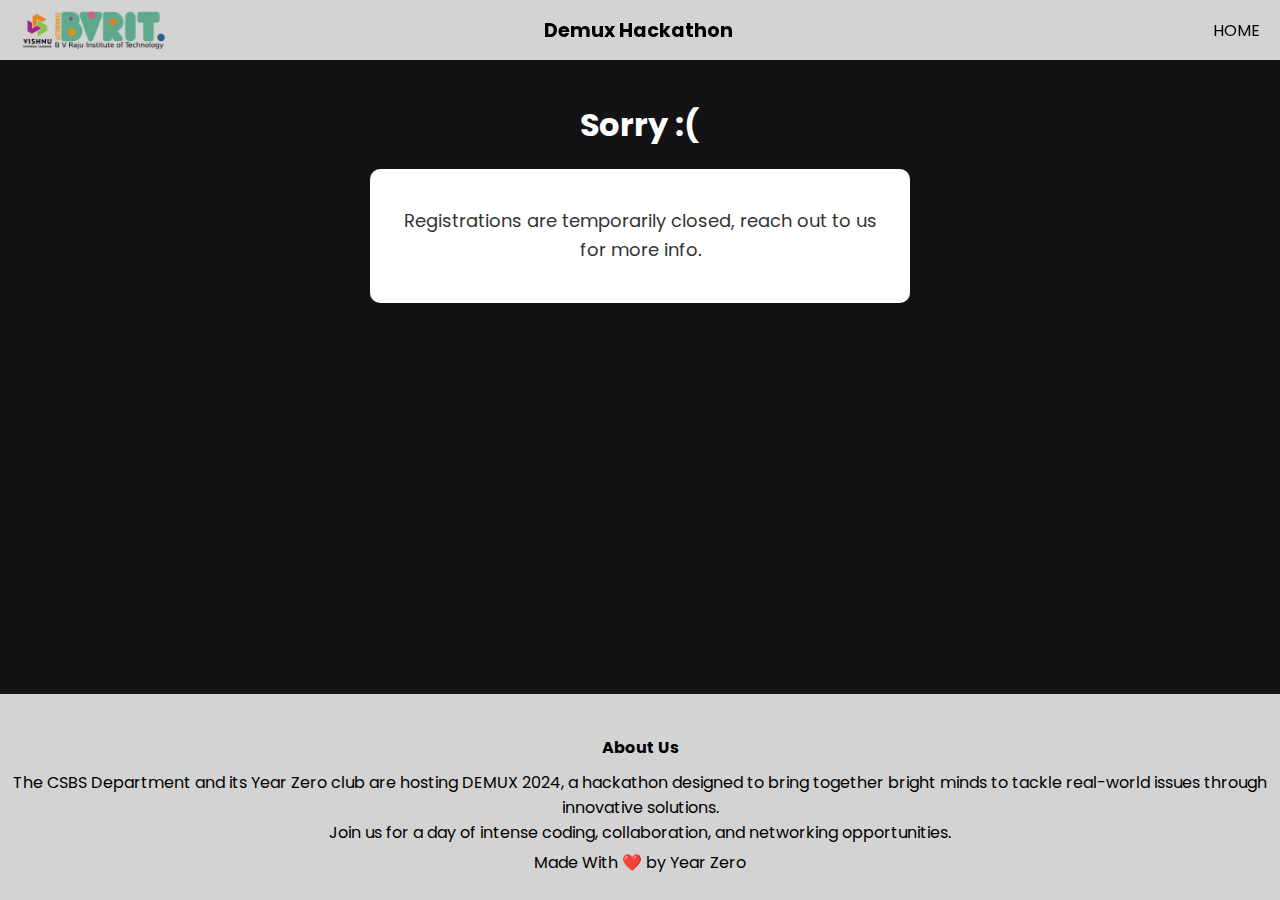
<file: index.html>
<!DOCTYPE html>
<html lang="en">
<head>
    <meta charset="UTF-8">
    <link href='https://fonts.googleapis.com/css?family=Poppins' rel='stylesheet'>
    <link rel="icon" type="image/x-icon" href="favicon.ico">
    <meta name="viewport" content="width=device-width, initial-scale=1.0">
    <title>Team Registration Form</title>
    <style>
        body {
            font-family: 'Poppins', sans-serif;
            background: #131316;
            display: flex;
            flex-direction: column;
            min-height: 100vh;
            margin: 0;
            padding-top: 80px;
            box-sizing: border-box;
        }
        h1 {
            text-align: center;
            color: #fff;
            margin-bottom: 20px;
        }
        .form-container {
            background-color: #fff;
            padding: 20px;
            border-radius: 10px;
            box-shadow: 0 4px 8px rgba(0, 0, 0, 0.1);
            width: 100%;
            max-width: 300px;
            max-height: 80vh;
            overflow-y: auto;
        }
        form {
            width: 100%;
            max-width: 300px;
        }
        label {
            display: block;
            margin: 10px 0 5px;
            color: #bebebe;
            padding-left: 5px;
        }
        input[type="text"], 
        input[type="number"], 
        input[type="email"], 
        input[type="tel"], 
        select {
            width: 100%;
            padding: 10px;
            margin: 5px 0 10px;
            border: 2px solid #fff;
            border-radius: 15px;
            box-sizing: border-box;
            max-width: 100%;
            background-color: black;
            color: #fff;
        }
        input[type="submit"], .next-button, .prev-button {
            width: 48%;
            padding: 10px;
            background-color: #ef5350;
            color: #fff;
            border: none;
            border-radius: 5px;
            cursor: pointer;
            margin: 5px 1%;
        }
        input[type="submit"]:hover, .next-button:hover, .prev-button:hover {
            background-color: #e53935;
        }
        input:focus, select:focus {
            outline: none;
            border-color: #ef5350;
            box-shadow: 0 0 5px rgba(239, 83, 80, 0.5);
        }
        .member-section {
            border-top: 1px solid #ddd;
            margin-top: 20px;
            padding-top: 20px;
        }
        .slide h3 {
            margin: 0 0 10px;
            margin-top: 30px;
            color: #bdbdbd;
            text-align: center;
        }
        .slide-container {
            width: 100%;
        }
        .slide-wrapper {
            width: 100%;
        }
        .slide {
            width: 100%;
        }
        .buttons-container {
            display: flex;
            justify-content: space-between;
        }
        .hidden {
            display: none;
        }
        #teamImage {
            text-align: center;
            margin-bottom: 20px;
        }
        #teamImage img {
            border-radius: 10px;
            box-shadow: 0 4px 8px rgba(0, 0, 0, 0.1);
            max-width: 80%;
            height: auto;
        }
        #teamImage p a {
            color: #fff;
            text-decoration: underline;
        }
        #teamImage p {
            color: #fff;
        }

        nav {
            background-color: #D3D3D3;
            width: 100%;
            padding: 10px 20px;
            display: flex;
            align-items: center;
            justify-content: space-between;
            position: fixed;
            top: 0;
            left: 0;
            z-index: 1000;
            box-shadow: 0 2px 5px rgba(0,0,0,0.1);
            box-sizing: border-box;
        }
        nav img {
            height: 40px;
        }
        nav h2 {
            font-size: 1.2rem;
            margin: 0;
        }
        nav p {
            margin: 0;
        }
        .main-content {
            display: flex;
            flex-direction: column;
            align-items: center;
            width: 100%;
            padding: 0 20px;
            box-sizing: border-box;
            padding-bottom: 25px;
        }
        a {
            color: #000;
            text-decoration: none;
        }
        nav a {
            width: 150px;
            text-align: right;
        }
        .footer {
            width: 100%;
            text-align: center;
            background-color: #D3D3D3;
        }
        @media (max-width: 600px) {
            nav {
                flex-direction: column;
                padding: 10px;
            }
            nav img {
                height: 30px;
                margin-bottom: 5px;
            }
            body {
                padding-top: 100px;
            }
            nav a {
                text-align: center;
            }
        }
    </style>
</head>
<body>
<!--     <nav>
        <img src="bvrit_logo_b.png" alt="Logo">
        <h2>Demux Hackathon</h2>
        <a href="https://www.bvrit.ac.in/demux">HOME</a>
    </nav>
    <div class="main-content">
        <h1>Team Registration</h1>
        <form id="sheetdb-form" action="https://sheetdb.io/api/v1/1t69fgaazijpg" method="POST">
            <label for="teamName">Team Name:</label>
            <input type="text" id="teamName" name="data[Team Name]" required>
            
            <label for="noOfMembers">No. of Members (max 4):</label>
            <input type="number" id="noOfMembers" name="data[No Of Members]" min="1" max="4" value="1" required>
            
            <div id="memberFields" class="slide-container">
                <div id="slideWrapper" class="slide-wrapper"></div>
            </div>

            

            <div id="commonFields" class="hidden">
                <label for="theme">Theme:</label>
                <select id="theme" name="data[Theme]" required>
                <option value="">Select a theme</option>
                <option value="Smart Health Revolution">Smart Health</option>
                <option value="Eco-Friendly Tech">Eco-Friendly Tech</option>
                <option value="AGRI TECH REVOLUTION">AgriTech</option>
                <option value="NEXTGEN ENERGY">NextGen Energy</option>
                <option value="SMART EDU SOLUTIONS">Smart EduTech</option>
                <option value="TECH-ENHANCED RETAIL">Tech-Enhanced Retail</option>
            </select>
                </select>

                <div id="teamImage" >
                    <p style="margin-bottom: 0;">Pay by scanning this QR or click <a href="upi://pay?pa=vahini.siruvoru-1@oksbi&pn=Vahini Siruvoru&am=1000.00&cu=INR&aid=uGICAgIC169X6ag">here</a></p>
                    <p style="color: #D3D3D3; margin-top: 0;">(link redirects to UPI apps)<br>If you face any issue, pay 1000 Rs. to 8978843768</p>
                    
                    <img src="QR_Kam.jpg" alt="Team Image">
                </div>
                
                <label for="transactionId">Transaction ID:</label>
                <input type="text" id="transactionId" name="data[Transaction ID]" required>
                
                <input type="submit" value="Submit">
            </div>
        </form>
    </div>

    <section class="footer">
        <h4>About Us</h4>
        <p>The CSBS Department and it's Year Zero club are hosting DEMUX 2024, a hackathon designed to bring together bright minds to tackle real-world issues through innovative solutions. <br>Join us for a day of intense coding, collaboration, and networking opportunities.</p>
        <div class="icons">
            <a href="https://www.instagram.com/year_zero.bvrit/"><i class="fa fa-instagram"></i></a>
            
        </div>
        <a href="#" class="footer-link"><p>Made With ❤️ by Year Zero</p></a>
    </section>
    <div id="overlay" style="display: none; position: fixed; top: 0; left: 0; width: 100%; height: 100%; background-color: rgba(128, 128, 128, 0.5); z-index: 999;"></div>
    <div id="popup" style=" display: none; position: fixed; top: 50%; left: 50%; transform: translate(-50%, -50%); background-color: rgba(255,255,255); color: black; padding: 20px 40px; border-radius: 5px; z-index: 1000;">Processing...</div> -->

    <script>
//     var form = document.getElementById('sheetdb-form');
//     var noOfMembersInput = document.getElementById('noOfMembers');
//     var slideWrapper = document.getElementById('slideWrapper');
//     var currentSlideIndex = 0;
//     var commonFields = document.getElementById('commonFields');

//     function validatePhoneNumber(phoneNumber) {
//         const phoneRegex = /^(?:(?:\+|0{0,2})91(\s*[-]\s*)?|[0]?)?[6789]\d{9}$/;
//         return phoneRegex.test(phoneNumber);
//     }

//     noOfMembersInput.addEventListener('input', function() {
//         if (this.value > 4) {
//             this.value = 4;
//         }
//         updateMemberFields();
//     });

//     function updateMemberFields() {
//         slideWrapper.innerHTML = '';
//         var numMembers = parseInt(noOfMembersInput.value) || 0;

//         i=1;
//         slideWrapper.innerHTML += `
//                 <div class="slide">
//                     <h3>Member ${i}</h3>
//                     <label for="member${i}Name">Name:</label>
//                     <input type="text" id="member${i}Name" name="data[Member ${i} Name]" required>
                    
//                     <label for="member${i}Email">Email:</label>
//                     <input type="email" id="member${i}Email" name="data[Member ${i} Email]" required>
                    
//                     <label for="member${i}Phone">Phone No:</label>
//                     <input type="tel" id="member${i}Phone" name="data[Member ${i} Phone No]" required>

//                     <label for="member${i}College">College:</label>
//                     <input type="text" id="member${i}College" name="data[Member ${i} College]" required>

//                     <label for="member${i}Year">Year of Study:</label>
//                     <input type="text" id="member${i}Year" name="data[Member ${i} Year]" required>
                    
//                     <div class="buttons-container">
//                         ${i > 1 ? '<button type="button" class="prev-button" onclick="prevSlide()">Previous</button>' : ''}
//                         ${i < numMembers ? '<button type="button" class="next-button" onclick="nextSlide()">Next</button>' : ''}
//                         ${i == numMembers ? '<button type="button" class="next-button" onclick="showCommonFields()">Next</button>' : ''}
//                     </div>
//                 </div>
//             `;

//         for (var i = 2; i <= numMembers; i++) {
//             slideWrapper.innerHTML += `
//                 <div class="slide">
//                     <h3>Member ${i}</h3>
//                     <label for="member${i}Name">Name:</label>
//                     <input type="text" id="member${i}Name" name="data[Member ${i} Name]" required>
                    
//                     <label for="member${i}Email">Email:</label>
//                     <input type="email" id="member${i}Email" name="data[Member ${i} Email]" required>
                    
//                     <label for="member${i}Phone">Phone No:</label>
//                     <input type="tel" id="member${i}Phone" name="data[Member ${i} Phone No]" required>
                    
//                     <div class="buttons-container">
//                         ${i > 1 ? '<button type="button" class="prev-button" onclick="prevSlide()">Previous</button>' : ''}
//                         ${i < numMembers ? '<button type="button" class="next-button" onclick="nextSlide()">Next</button>' : ''}
//                         ${i == numMembers ? '<button type="button" class="next-button" onclick="showCommonFields()">Next</button>' : ''}
//                     </div>
//                 </div>
//             `;
//         }

//         showCurrentSlide();
//     }

//     function showCurrentSlide() {
//         const slides = document.querySelectorAll('.slide');
//         slides.forEach((slide, index) => {
//             slide.style.display = index === currentSlideIndex ? 'block' : 'none';
//         });
//     }

//     function nextSlide() {
//         var inputs = document.querySelectorAll(`#slideWrapper .slide:nth-child(${currentSlideIndex + 1}) input`);
//         var allValid = true;

//         inputs.forEach(input => {
//             if (!input.value) {
//                 alert(`Please fill out the ${input.previousElementSibling.textContent} field.`);
//                 input.focus();
//                 allValid = false;
//                 return false;
//             }
//             if (input.type === 'tel' && !validatePhoneNumber(input.value)) {
//                 alert(`Please enter a valid phone number for ${input.previousElementSibling.textContent}`);
//                 input.focus();
//                 allValid = false;
//                 return false;
//             }
//         });

//         if (allValid) {
//             currentSlideIndex++;
//             showCurrentSlide();
//         }
//     }

//     function prevSlide() {
//         currentSlideIndex--;
//         showCurrentSlide();
//     }

//     function showCommonFields() {
//         var inputs = document.querySelectorAll(`#slideWrapper .slide:nth-child(${currentSlideIndex + 1}) input`);
//         var allValid = true;

//         inputs.forEach(input => {
//             if (input.type === 'tel' && !validatePhoneNumber(input.value)) {
//                 alert(`Please enter a valid phone number for ${input.previousElementSibling.textContent}`);
//                 input.focus();
//                 allValid = false;
//                 return false;
//             } else if (!input.value) {
//                 alert(`Please fill out the ${input.previousElementSibling.textContent} field.`);
//                 input.focus();
//                 allValid = false;
//                 return false;
//             }
//         });

//         if (allValid) {
//             document.getElementById('memberFields').style.display = 'none';
//             commonFields.classList.remove('hidden');
//         }
//     }

//     form.addEventListener("submit", function(e) {
//     e.preventDefault();
    
//     if (noOfMembersInput.value > 4) {
//         alert('The number of team members cannot exceed 4.');
//         return;
//     }

//     let allValid = true;
//     document.querySelectorAll('input[type="tel"]').forEach(input => {
//         if (!validatePhoneNumber(input.value)) {
//             allValid = false;
//             alert(`Please enter a valid phone number for ${input.previousElementSibling.textContent}`);
//             input.focus();
//             return false;
//         }
//     });

//     if (!allValid) return;

//     const popup = document.getElementById('popup');
//     popup.style.display = 'block';
//     popup.textContent = 'Processing...';
//     overlay.style.display = 'block';

//     fetch(form.action, {
//         method: "POST",
//         body: new FormData(document.getElementById("sheetdb-form")),
//     }).then(
//         response => response.json()
//     ).then((html) => {
//         popup.textContent = 'Submitted';

//         setTimeout(() => {
//             popup.style.display = 'none';
//             overlay.style.display = 'none';
//         }, 2000);
//         window.location = "https://random-goose.github.io/demux/success.html";

//     }).catch(error => {
//         popup.textContent = 'Error occurred';
//         setTimeout(() => {
//             popup.style.display = 'none';
//             overlay.style.display = 'none';
//         }, 2000);
//         console.error('Error:', error);
//     });
// });

//     updateMemberFields();
        window.location = "https://random-goose.github.io/demux/success.html";
        
    </script>
    
</body>
</html>
</file>
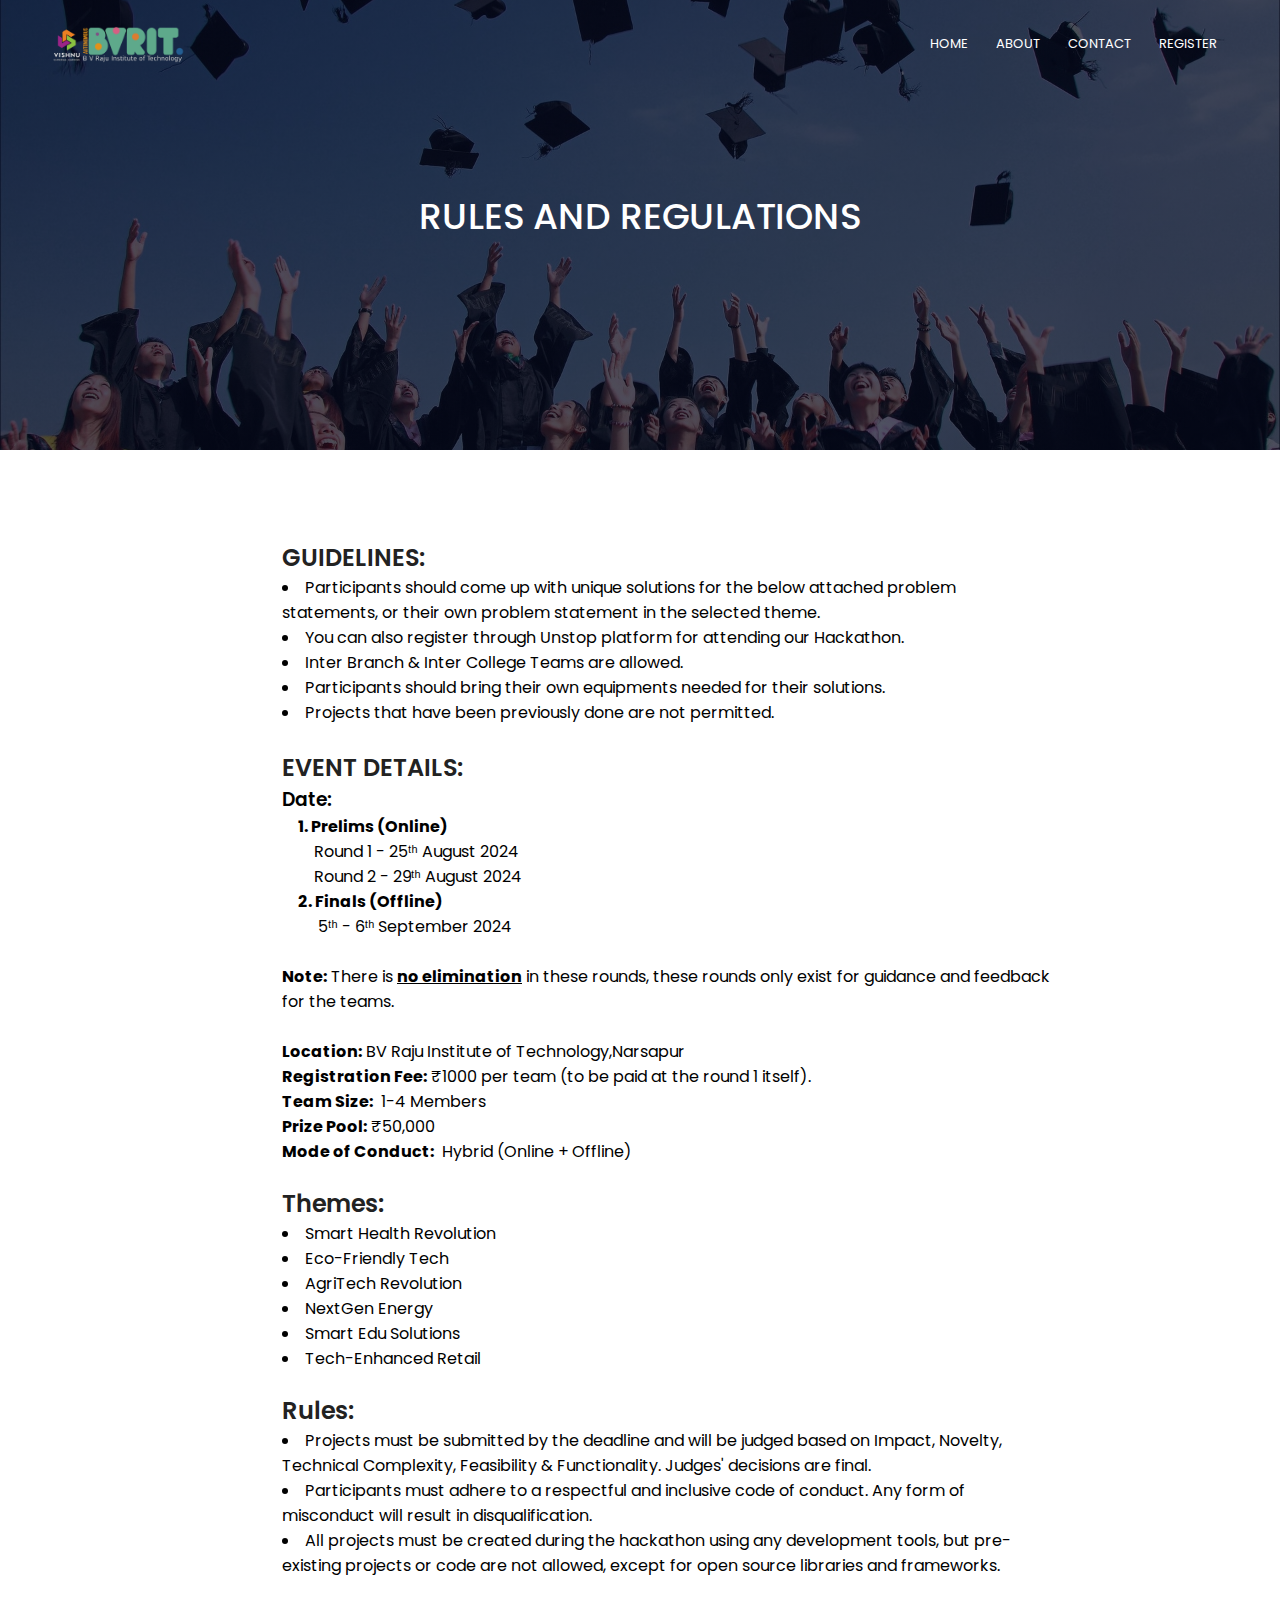
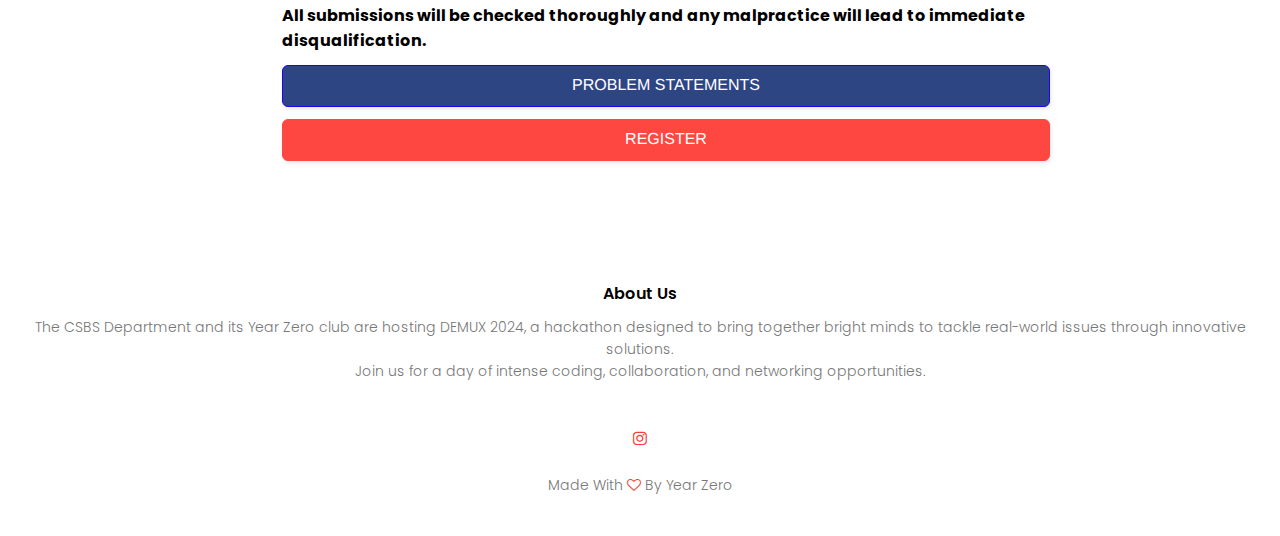
<file: blog.html>
<html>
<head>
<meta name="viewport" content="width=device-width, initial-scale=1.0">
<title>RULES AND REGULATION</title>
<link rel="stylesheet" href="style.css">
<link href="https://fonts.googleapis.com/css?family=Poppins:100,200,300,400,600,700&display=swap" rel="stylesheet">
<link rel="stylesheet" href="https://stackpath.bootstrapcdn.com/font-awesome/4.7.0/css/font-awesome.min.css"> 
</head>
<body>
    <section class="sub-header">
        <nav>
            <a href="index.html"><img src="bvrit_logo.png"></a>
            <div class="nav-links" id="navLinks">  
                <i class="fa fa-close" onclick="hideMenu()"></i>
                <ul>
                    <li><a href="index.html">HOME</a></li>
                    <li><a href="about.html">ABOUT</a></li>
                    <li><a href="contact.html">CONTACT</a></li>
                    <li><a href="blog.html">REGISTER</a></li>
                    
                </ul>
            </div>
            <i class="fa fa-bars" onclick="showMenu()"></i>
        </nav>
            <h1>RULES AND REGULATIONS</h1>
    </section>
    
    
    <section class="blog-content">
    <div class="row">
    <div class="blog-left">
        <h2 style="margin: 0;">GUIDELINES:</h2>
        <ul >
            <li>Participants should come up with unique solutions for the below attached problem statements, or their own problem statement in the selected theme.</li>
            <LI>You can also register through Unstop platform for attending our Hackathon.<BR></LI>
            <LI>Inter Branch & Inter College Teams are allowed.<br></LI>
            <LI>Participants should bring their own equipments needed for their solutions. <br></LI>
            <LI>Projects that have been previously done are not permitted.</P><br></LI>
    </ul>
    <H2 style="margin: 0;">EVENT DETAILS:<BR>
    </H2>
    <h3 style="text-align: left; margin: 0;">Date:</h3>
    <ul>
        <b>1. Prelims (Online)</b><BR>
        <ol>        Round 1 - 25ᵗʰ August 2024</ol>
        <ol>        Round 2 - 29ᵗʰ August 2024</ol>
    </ul>
    <ul>    <b>2. Finals (Offline) </b><BR>
                 5ᵗʰ - 6ᵗʰ September 2024</ul><BR>

        <strong> Note:</strong> There is <b><u>no elimination</u></b> in these rounds, these rounds only exist for guidance and feedback for the teams.<br> <br>
        <B>Location:</B> BV Raju Institute of Technology,Narsapur<BR>
        <B>Registration Fee:</B> ₹1000 per team (to be paid at the round 1 itself).<BR>
        <B>Team Size:</B>  1-4 Members<BR>
        <B>Prize Pool:</B> ₹50,000<BR>
        <B>Mode of Conduct:</B>  Hybrid (Online + Offline)<BR>
            <p><br></p>

       <H2 style="margin: 0;">Themes:</H2>   
       <UL>
       <li> Smart Health Revolution</li>
       <li>Eco-Friendly Tech</li>
       <li>AgriTech Revolution</li>
       <li>NextGen Energy</li>
       <li>Smart Edu Solutions</li>
       <li>Tech-Enhanced Retail</li>
       </UL>
       <p><br></p>
       <h2 style="margin: 0;">Rules:</h2>  
       <UL>      
       <p><LI>Projects must be submitted by the deadline and will be judged based on Impact,
        Novelty, Technical Complexity, Feasibility & Functionality. Judges'
        decisions are final.</LI>
        <LI>Participants must adhere to a respectful and inclusive code of conduct. Any
        form of misconduct will result in disqualification.</LI>
        <LI>All projects must be created during the hackathon using any development
        tools, but pre-existing projects or code are not allowed, except for open
        source libraries and frameworks.</p></LI>
         </UL> <br> 
         
        <b>All submissions will be checked thoroughly and any malpractice will lead to immediate disqualification.</b>
     <div class="blog-right">        
        <a href="ps.html"> <button class="button-24-blue" role="button">PROBLEM STATEMENTS</button></a>
       <a href="https://random-goose.github.io/demux/"> <button class="button-24" role="button">REGISTER</button></a>          
        </div>
    </div>
    </section>
    

<section class="footer">
        <h4 style="margin: 0;">About Us</h4>
        <p>The CSBS Department and its Year Zero club are hosting DEMUX 2024, a hackathon designed to bring together bright minds to tackle real-world issues through innovative solutions. <BR>Join us for a day of intense coding, collaboration, and networking opportunities.</p></p>
        <div class="icons">
            <a href="https://www.instagram.com/year_zero.bvrit/"><i class="fa fa-instagram"></i></a>
        </div>
        <a href="#" class="footer-link"><p>Made With <i class="fa fa-heart-o"></i> By Year Zero</p></a>
</section>    
  
<script>
    var navLinks = document.getElementById("navLinks");

    function showMenu() {
        navLinks.style.right = "0";
    }

    function hideMenu() {
        navLinks.style.right = "-200px";
    }
</script> 
    
</body>
</html>
</file>
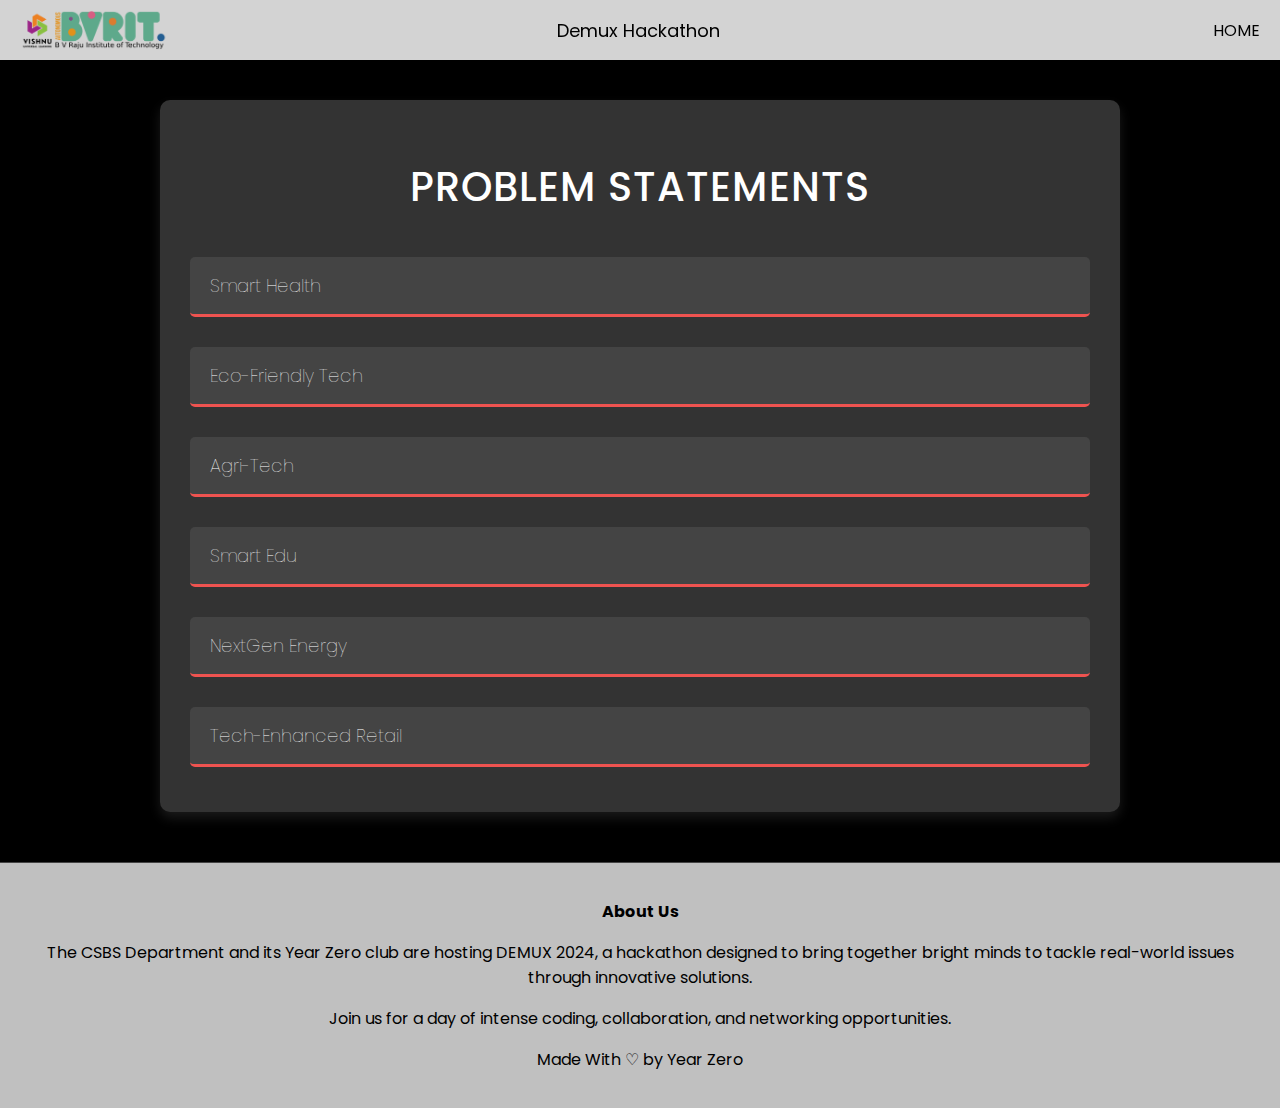
<file: ps.html>
<!DOCTYPE html>
<html lang="en">

<head>
    <meta charset="UTF-8">
    <meta name="viewport" content="width=device-width, initial-scale=1.0">
    <title>Problem Statements</title>
    <link href='https://fonts.googleapis.com/css?family=Poppins' rel='stylesheet'>
    <style>
        
        body {
            font-family: 'Poppins', Sans-Serif;
            background-color: #000;
            color: #fff;
            margin: 0;
            padding: 0;
        }

        .container {
            max-width: 900px;
            margin: 50px auto;
            padding: 30px;
            background-color: #333;
            border-radius: 10px;
            box-shadow: 0 6px 12px rgba(255, 255, 255, 0.1);
            transition: all 0.3s ease;
            margin-top: 100px;
        }

        .container:hover {
            box-shadow: 0 8px 16px rgba(255, 255, 255, 0.2);
        }

        h1 {
            text-align: center;
            color: #fff;
            font-size: 40px;
            margin-bottom: 40px;
            letter-spacing: 1px;
            text-transform: uppercase;
            font-weight: 500;
        }

        h2 {
            cursor: pointer;
            color: #fff;
            margin-top: 30px;
            font-size: 1.75em;
            padding: 15px;
            background-color: #444;
            border-radius: 5px;
            border-bottom: 3px solid #ef5350;
            transition: background-color 0.3s ease, box-shadow 0.3s ease;
            position: relative;
            padding-left: 20px;
            overflow: hidden;
            font-size: 15px;
        }

        h2:hover {
            background-color: #ef5350;
            color: #000;
            box-shadow: 0 4px 8px rgba(255, 255, 255, 0.1);
        }

        .problem-list {
            list-style-type: none;
            padding: 0;
            margin: 0;
            margin-bottom: 20px;
            display: none;
            padding-left: 15px;
            border-left: 3px solid #ef5350;
        }

        .problem-list li {
            padding: 12px 20px;
            border: 1px solid #555;
            border-radius: 4px;
            margin-bottom: 8px;
            background-color: #666;
            box-shadow: 0 2px 4px rgba(255, 255, 255, 0.1);
            transition: all 0.3s ease;
            position: relative;
        }

        .problem-list li .description {
            display: none;
            padding-top: 10px;
            color: #000;
        }

        .problem-list li:hover .description {
            display: block;
            color: #000;
        }

        .problem-list li:hover {
            background-color: #ef5350;
            transform: translateX(5px);
            box-shadow: 0 4px 8px rgba(255, 255, 255, 0.2);
        }

        .problem-list li:hover .description {
            color: #000;
        }

        footer {
            background-color: silver;
            color: #fff;
            padding: 20px;
            text-align: center;
            margin-top: 20px;
            border-top: 1px solid #444;
            color: black;
        }
        .theme-header {
            font-weight: lighter;
            font-size: large;
        }
        nav {
            background-color: #D3D3D3;
            width: 100%;
            padding: 10px 20px;
            display: flex;
            align-items: center;
            justify-content: space-between;
            position: fixed;
            top: 0;
            left: 0;
            z-index: 1000;
            box-shadow: 0 2px 5px rgba(0,0,0,0.1);
            box-sizing: border-box;
        }
        nav img {
            height: 40px;
        }
        nav h2 {
            font-size: 1.2rem;
            margin: 0;
        }
        nav p {
            margin: 0;
        }
        a {
            color: #000;
            text-decoration: none;
        }
        nav a {
            width: 150px;
            text-align: right;
        }
        nav p {
            font-size: large;
            color: #000;
        }
    </style>
</head>

<body>
    <nav>
        <img src="bvrit_logo_b.png" alt="Logo">
        <p>Demux Hackathon</p>
        <a href="https://www.bvrit.ac.in/demux">HOME</a>
    </nav>
    <div class="container">
        <h1>Problem Statements</h1>

        <!-- Smart Health Revolution -->
        <h2 onclick="toggleProblems('theme1', this)" class="theme-header">Smart Health</h2>
        <ul id="theme1" class="problem-list">
            <li>SH PS1 -  Drug Inventory and Supply Chain Tracking System 
                <div class="description">Develop a system to track the inventory and supply chain of drugs in real-time to prevent shortages and overstocking.</div>
            </li>
            <li>SH PS2 - Real-Time Symptom Diagnosis and Health Metric Analysis 
                <div class="description">Create a machine learning model to analyze health metrics and symptoms for real-time diagnosis and recommendations.</div>
            </li>
            <li>SH PS3 - Vision Transformers / Vision-Language Models  for Medical Report Generation 
                <div class="description">Utilize vision transformers and VLMs to generate detailed medical reports from visual data.</div>
            </li>
            <li>SH PS4 - Software for Speech Language Therapy Clinical Services 
                <div class="description">Develop software to aid in speech therapy, utilizing speech synthesis and recognition technologies.</div>
            </li>
            <li>SH PS5 - Affordable Wearable Technology for Cardiovascular Health Monitoring in Rural Areas 
                <div class="description">Create affordable wearable devices that can monitor cardiovascular health in real-time, aimed at rural populations.</div>
            </li>
            <li>SH PS0 - Choose your own Problem statement</li>
        </ul>

        <!-- Eco-Friendly Tech -->
        <h2 onclick="toggleProblems('theme2', this)" class="theme-header">Eco-Friendly Tech</h2>
        <ul id="theme2" class="problem-list">
            <li>ET PS1 - Recycling Waste Classification Using Vision Transformers / Vision-Language Models  
                <div class="description">Use VLMs to classify and sort waste materials for efficient recycling processes.</div>
            </li>
            <li>ET PS2 - AI-Driven Solution for Optimized Waste Management Systems 
                <div class="description">Develop an AI solution to optimize the efficiency of waste management systems in urban areas.</div>
            </li>
            <li>ET PS3 - Technological Solutions for Capturing AQI Values 
                <div class="description">Create a web application that tracks and displays Air Quality Index (AQI) values in real-time.</div>
            </li>
            <li>ET PS4 - Interactive App or Game for Promoting Eco-Friendly Lifestyles 
                <div class="description">Develop an engaging app or game that encourages users to adopt eco-friendly habits.</div>
            </li>
            <li>ET PS5 - IoT-Enabled System for Garbage Collection and Management 
                <div class="description">Create an IoT-based system to monitor and manage garbage collection in smart cities.</div>
            </li>
            <li>ET PS0 - Choose your own Problem statement</li>
        </ul>

        <!-- Agri-Tech Revolution -->
        <h2 onclick="toggleProblems('theme3', this)" class="theme-header">Agri-Tech</h2>
        <ul id="theme3" class="problem-list">
            <li>AT PS1 - Crop Disease Detection Using Visual Machine Learning Models 
                <div class="description">Develop a visual ML model to detect crop diseases early and recommend treatments.</div>
            </li>
            <li>AT PS2 - Smart Irrigation System for Precision Farming 
                <div class="description">Create an IoT-based smart irrigation system that optimizes water usage based on real-time data.</div>
            </li>
            <li>AT PS3 - Comprehensive Farm Management Software 
                <div class="description">Develop a web application that integrates various farm management tasks into a single platform.</div>
            </li>
            <li>AT PS4 - Blockchain-Based Solution for Transparency in Agri-Supply Chains 
                <div class="description">Use blockchain to create a transparent and tamper-proof agri-supply chain management system.</div>
            </li>
            <li>AT PS5 - Data-Driven Crop Yield Prediction 
                <div class="description">Develop a data science model to predict crop yields based on historical data and real-time inputs.</div>
            </li>
            <li>AT PS0 - Choose your own Problem statement</li>
        </ul>

        <!-- SMART EDU -->
        <h2 onclick="toggleProblems('theme4', this)" class="theme-header">Smart Edu</h2>
        <ul id="theme4" class="problem-list">
            <li>SE PS1 - Adaptive Learning Pathways with AI-Powered Personalized Learning 
                <div class="description">Create an AI-powered platform that personalizes learning paths based on student performance and preferences.</div>
            </li>
            <li>SE PS2 - Interactive Learning with Augmented Reality 
                <div class="description">Develop an AR-based interactive learning platform for immersive educational experiences.</div>
            </li>
            <li>SE PS3 - Real-Time Translation Tools for Overcoming Language Barriers in Education 
                <div class="description">Create AI tools for real-time translation to help students overcome language barriers in learning.</div>
            </li>
            <li>SE PS4 - Online Learning Platform for Skill Development 
                <div class="description">Build an online platform offering courses and resources for skill development in various fields.</div>
            </li>
            <li>SE PS5 - Smart Content Generation with Natural Language Processing 
                <div class="description">Utilize NLP to generate smart, adaptive content for educational purposes based on user input and preferences.</div>
            </li>
            <li>SE PS0 - Choose your own Problem statement</li>
        </ul>

        <!-- NextGen Energy -->
        <h2 onclick="toggleProblems('theme5', this)" class="theme-header">NextGen Energy</h2>
        <ul id="theme5" class="problem-list">
            <li>NE PS1 - AI-Optimized Solar Panel Placement Algorithm 
                <div class="description">Develop an AI algorithm to optimize the placement of solar panels for maximum efficiency.</div>
            </li>
            <li>NE PS2 - Community Energy Sharing Platform 
                <div class="description">Create a platform for communities to share and trade renewable energy resources.</div>
            </li>
            <li>NE PS3 - IoT-Enabled Smart Home Energy Assistant 
                <div class="description">Develop an IoT solution that optimizes home energy usage by monitoring and managing devices.</div>
            </li>
            <li>NE PS4 - Data-Driven Model for Optimizing Electric Vehicle Charging Stations 
                <div class="description">Create a data-driven model to optimize the placement and usage of electric vehicle charging stations.</div>
            </li>
            <li>NE PS5 - Renewable Energy Education App
                <div class="description">Build a mobile app to educate users about renewable energy and its benefits.</div>
            </li>
            <li>NE PS0 - Choose your own Problem statement</li>
        </ul>

        <!-- Tech-Enhanced Retail -->
        <h2 onclick="toggleProblems('theme6', this)" class="theme-header">Tech-Enhanced Retail</h2>
        <ul id="theme6" class="problem-list">
            <li>TR PS1 - AI Personalization in Retail 
                <div class="description">Develop an AI system that personalizes shopping experiences based on customer behavior and preferences.</div>
            </li>
            <li>TR PS2 - Smart Checkout System Integration 
                <div class="description">Create a web-based smart checkout system that streamlines the purchasing process.</div>
            </li>
            <li>TR PS3 - Retail Demand Forecasting with Data-Driven Models 
                <div class="description">Develop a data science model to predict retail demand trends for better inventory management.</div>
            </li>
            <li>TR PS4 - AR-Enabled Retail Application 
                <div class="description">Build an AR application that enhances in-store shopping experiences with virtual try-ons and information overlays.</div>
            </li>
            <li>TR PS5 - Smart Inventory Management System (IoT, WebDev, Blockchain, or ML)
                <div class="description">Create a smart inventory management system that integrates IoT, blockchain, or ML technologies for real-time tracking and management.</div>
            </li>
            <li>TR PS0 - Choose your own Problem statement</li>
        </ul>
    </div>

    <footer>
        <p><strong>About Us</strong></p>
        <p>The CSBS Department and its Year Zero club are hosting DEMUX 2024, a hackathon designed to bring together bright minds to tackle real-world issues through innovative solutions.</p>
        <p>Join us for a day of intense coding, collaboration, and networking opportunities.</p>
        <p>Made With &#9825; by Year Zero</p>
    </footer>

    <script>
        function toggleProblems(themeId, header) {
            var element = document.getElementById(themeId);

            if (element.style.display === "none" || element.style.display === "") {
                element.style.display = "block";
                header.classList.add('open');
            } else {
                element.style.display = "none";
                header.classList.remove('open');
            }
        }
    </script>
</body>
</html>
</file>
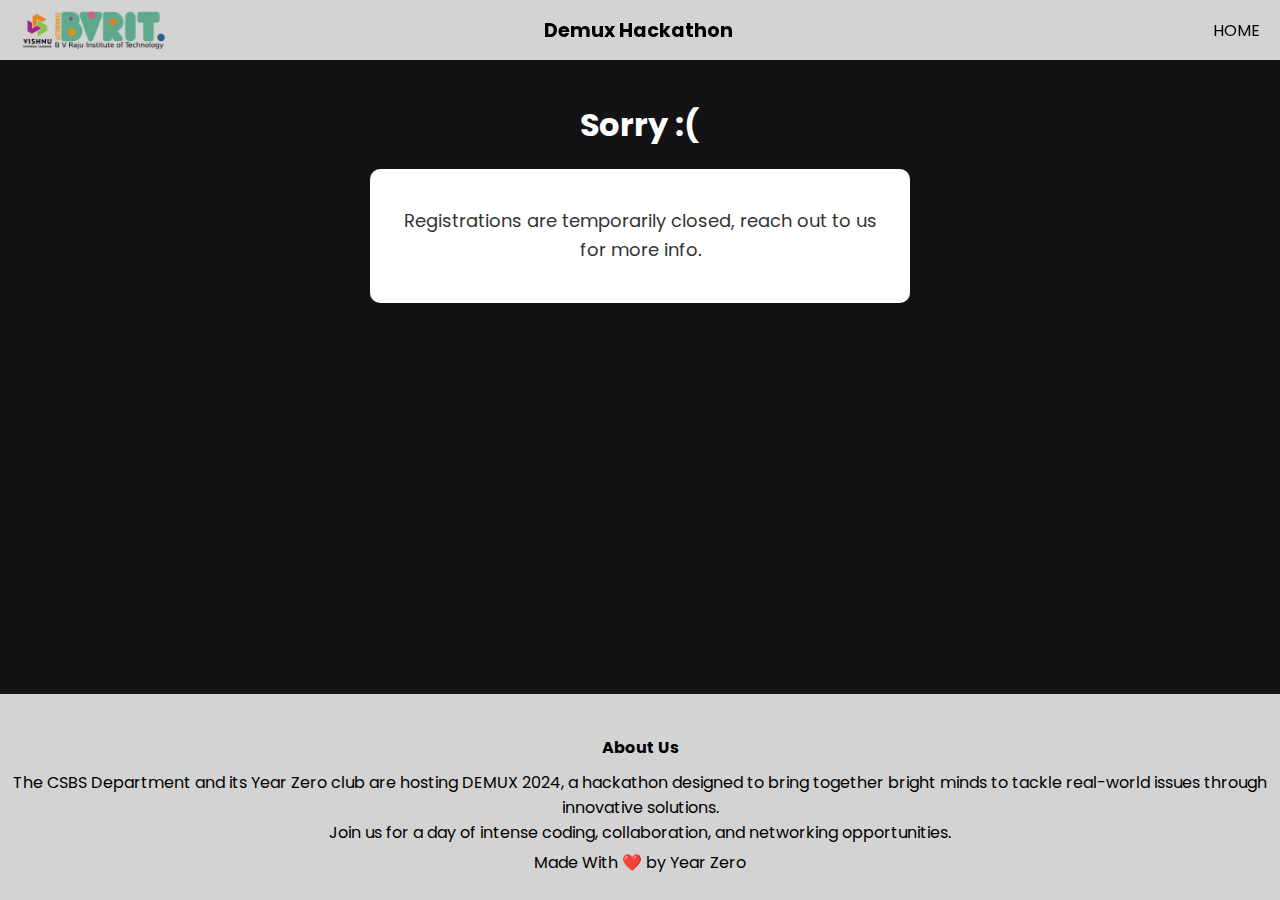
<file: success.html>
<!DOCTYPE html>
<html lang="en">
<head>
    <meta charset="UTF-8">
    <link href='https://fonts.googleapis.com/css?family=Poppins' rel='stylesheet'>
    <link rel="icon" type="image/x-icon" href="favicon.ico">
    <meta name="viewport" content="width=device-width, initial-scale=1.0">
    <title>Registrations Closed</title>
    <style>
        body {
            font-family: 'Poppins', sans-serif;
            background: #131316;
            display: flex;
            flex-direction: column;
            min-height: 100vh;
            margin: 0;
            padding-top: 80px;
            box-sizing: border-box;
        }
        h1 {
            text-align: center;
            color: #fff;
            margin-bottom: 20px;
        }
        .main-content {
            display: flex;
            flex-direction: column;
            align-items: center;
            width: 100%;
            padding: 0 20px;
            box-sizing: border-box;
            padding-bottom: 25px;
        }
        .confirmation-message {
            background-color: #fff;
            padding: 20px;
            border-radius: 10px;
            box-shadow: 0 4px 8px rgba(0, 0, 0, 0.1);
            width: 100%;
            max-width: 500px;
            text-align: center;
        }
        .confirmation-message p {
            color: #333;
            font-size: 18px;
            line-height: 1.6;
        }
        nav {
            background-color: #D3D3D3;
            width: 100%;
            padding: 10px 20px;
            display: flex;
            align-items: center;
            justify-content: space-between;
            position: fixed;
            top: 0;
            left: 0;
            z-index: 1000;
            box-shadow: 0 2px 5px rgba(0,0,0,0.1);
            box-sizing: border-box;
        }
        nav img {
            height: 40px;
        }
        nav h2 {
            font-size: 1.2rem;
            margin: 0;
        }
        nav a {
            width: 150px;
            text-align: right;
            color: #000;
            text-decoration: none;
        }
        .footer {
            width: 100%;
            text-align: center;
            background-color: #D3D3D3;
            padding: 20px 0;
            margin-top: auto;
        }
        .footer h4 {
            margin-bottom: 10px;
        }
        .footer p {
            margin: 5px 0;
        }
        .footer-link {
            color: #000;
            text-decoration: none;
        }
        @media (max-width: 600px) {
            nav {
                flex-direction: column;
                padding: 10px;
            }
            nav img {
                height: 30px;
                margin-bottom: 5px;
            }
            body {
                padding-top: 100px;
            }
            nav a {
                text-align: center;
            }
        }
    </style>
</head>
<body>
    <nav>
        <img src="bvrit_logo_b.png" alt="Logo">
        <h2>Demux Hackathon</h2>
        <a href="https://www.bvrit.ac.in/demux">HOME</a>
    </nav>
    <div class="main-content">
        <h1>Sorry :(</h1>
        <div class="confirmation-message">
        <p>Registrations are temporarily closed, reach out to us for more info.</p>
        </div>
    </div>
    <section class="footer">
        <h4>About Us</h4>
        <p>The CSBS Department and its Year Zero club are hosting DEMUX 2024, a hackathon designed to bring together bright minds to tackle real-world issues through innovative solutions. <br>Join us for a day of intense coding, collaboration, and networking opportunities.</p>
        <div class="icons">
            <a href="https://www.instagram.com/year_zero.bvrit/"><i class="fa fa-instagram"></i></a>
        </div>
        <a href="#" class="footer-link"><p>Made With ❤️ by Year Zero</p></a>
    </section>
</body>
</html>
</file>
<file: style.css>
*{
    margin: 0;
    padding: 0;
    font-family: 'Poppins', sans-serif;
}
.header{
    min-height: 100vh;
    width: 100%;
    background-image: linear-gradient(rgba(4,9,30,0.7),rgba(4,9,30,0.7)),url(frontpage.png);
    background-position: center;
    background-size: cover;
    position: relative;
    overflow: hidden;
}

nav{
    display: flex;
    padding: 2% 4%;
    justify-content: space-between;
    align-items: center;
}
nav img{
    width: 135px;
}
.nav-links{
    flex: 1;
    text-align: right;
}
.nav-links ul li{
    list-style: none;
    display: inline-block;
    padding: 8px 12px;
    position: relative;
}
.nav-links ul li a{
    color: #fff;
    text-decoration: none;
    font-size: 13px;
}
.nav-links ul li::after{
    content: '';
    width: 0%;
    height: 2px;
    background: #f44336;
    display: block;
    margin: auto;
    transition: .5s;    
}
.nav-links ul li:hover::after{
    width: 100%;
}
nav .fa{
    display: none;
}

.text-box{
    width: 90%;
    color: #fff;
    position: absolute;
    top: 50%;
    left: 50%;
    transform: translate(-50%, -50%);
    text-align: center;
}
.text-box h1{
    font-size: 62px;
}
.text-box p{
    margin: 20px 0 40px;
    font-size: 14px;
    color: #fff;
}
.hero-btn {
    display: inline-block;
    text-decoration: none;
    color: #fff;
    border: 1px solid #fff;
    padding: 12px 34px;
    font-size: 13px;
    background: transparent;
    position: relative;
    cursor: pointer;
    transition: 1s;
}

.hero-btn:hover{
    border: 1px solid #f44336;
    background: #f44336;
}


@media(max-width: 700px)
{
   .nav-links ul li
    {
        display: block;
    }
    .nav-links
    {
        position: fixed;
        background: #2d2b2b;
        height: 100vh;
        width: 200px;
        top: 0;
        right: -200px;
        text-align: left;
        z-index: 2;
        transition: 0.5s;
    }
    .nav-links ul{
        padding: 30px;
    }
    nav .fa{
        display: block;
        color: #fff;
        margin: 10px;
        font-size: 22px;
        cursor: pointer; 
    }
    .text-box h1{
        font-size: 20px;
    }
    .text-box img{
        width:300px;
    }
}

/*---------- course --------*/

.course{
    width: 80%;
    margin: auto;
    text-align: center;
    padding-top: 100px;
}
h1{
    font-size: 36px;
    font-weight: 500;
}
p{
    color: #777;
    font-size: 14px;
    font-weight: 300;
    line-height: 22px;
    padding: 10px;
}
.row{
    margin-top: 5%;
    display: flex;
    justify-content: space-between;  
}
  
.course-col{
    flex-basis: 31%;
    background: #fff3f3;
    border-radius: 10px;
    margin-bottom: 5%;
    padding: 20px 12px;
    box-sizing: border-box;
    transition: .5s;
}
h3{
    text-align: center;
    font-weight: 600;
    margin: 10px 0;
}
.course-col:hover{
    box-shadow: 0 0 20px 0px rgba(0, 0, 0, 0.2);
}

@media (max-width:700px){
    .row{
        flex-direction: column;
    }
} 

/*---------------- campus ----------------*/

.campus{
    width: 80%;
    margin: auto;
    text-align: center;
    padding-top: 50px;
}
.campus-col{
    flex-basis: 32%;
    border-radius: 10px;
    margin-bottom: 30px;
    position: relative;
    overflow: hidden;
}
.campus-col img{
    width: 100%;
}

.layer{
    background: transparent;
    height: 100%;
    width: 100%;
    top: 0;
    left: 0;
    position: absolute;
    transition: .5s;
}
.layer:hover{
    background: rgba(226, 0, 0, 0.7);
}
.layer h3{
    width: 100%;
    font-weight: 500;
    color: #fff;
    font-size: 26px;
    bottom: 0;
    left: 50%;
    transform: translateX(-50%);
    position: absolute;
    opacity: 0;
    transition: .5s;
}
.layer:hover h3{
    bottom: 49%;
    opacity: 1;
}

/*-------------- Facilities ----------------*/

.facility{
    width: 80%;
    margin: auto;
    text-align: center;
    padding-top: 100px;
}
.facility-col{
    flex-basis: 31%;
    border-radius: 10px;
    margin-bottom: 5%;
    text-align: left;
}
.facility-col img{
    width: 100%;
    border-radius: 10px;
}
.facility-col p{
    padding: 0;
}
.facility-col h3{
    margin-top: 16px;
    margin-bottom: 15px;
    text-align: left;
}

/*---------------- testimonials ------------------*/

.testimonials{
    width: 80%;
    margin: auto;
    padding-top: 100px;
    text-align: center;
}

.testimonial-col{
    flex-basis: 44%;
    border-radius: 10px;
    margin-bottom: 5%;
    text-align: left;
    background: #fff3f3;
    padding: 25px;
    cursor: pointer;
    display: flex;
}
.testimonial-col img{
    height: 40px;
    margin-left: 5px;
    margin-right: 30px;
    border-radius: 50%;
}
.testimonial-col p{
    padding: 0;
}
.testimonial-col h3{
    margin-top: 15px;
    text-align: left;
}
.testimonial-col .fa{
    color: #f44336;
}

@media(max-width:700px){
    .testimonial-col img{
        margin-left: 0px;
        margin-right: 15px;
    }
}

/*-------- Call To Action ----------*/


.cta{
    margin: 100px auto;
    width: 80%;
    background-image: linear-gradient(rgba(0,0,0,0.7),rgba(0,0,0,0.7)),url(banner2.jpg);
    background-position: center;
    background-size: cover;
    border-radius: 10px;
    text-align: center;
    padding: 100px 0;
}
.cta h1{
    color: #fff;
    margin-bottom: 40px; 
    padding: 0; 
}

@media(max-width:700px){
    .cta h1{
        font-size: 24px;
    }
}

/*--------------Footer---------------*/

.footer{
    width: 100%;
    text-align: center;
    padding: 30px 0;
}
.footer h4{
    margin-bottom: 25px;
    margin-top: 20px;
    font-weight: 600;
}

.icons .fa{
    color: #f44336;
    margin: 0 13px;
    cursor: pointer;
    padding: 18px 0;
}
.fa-heart-o{
    color: #f44336;
}


/*--------------- About Us Page --------------*/


.sub-header{
    height: 50vh;
    width: 100%;
    background-image: linear-gradient(rgba(4,9,30,0.7),rgba(4,9,30,0.7)),url(background.jpg);
    background-position: center;
    background-size: cover;
    text-align: center;
    color: #fff;
}
.sub-header h1{
    margin-top: 100px;
}
.about-us{
    width: 80%;
    margin: auto;
    padding-top: 80px;
    padding-bottom: 50px;
}

.about-col{
    flex-basis: 48%;
    padding: 30px 2px;
}
.about-col h1{
    padding-top: 0;
}
.about-col p{
    padding: 15px 0 25px;
}

.hero-btn.red-btn{
    border: 1px solid #f44336;
    background: transparent;
    color: #f44336;
}
.hero-btn.red-btn:hover{
    border: 1px solid #f44336;
    background: #f44336;
    color: #fff;
}
.hero-btn.red-btn::after{
    background: #f44336;
}
.hero-btn.red-btn::before{
    background: #f44336;
}
.content-image{
    flex-basis: 50%;
}
.about-col img{
    width: 100%;
}

/*---------- Blog Page -------------*/

.blog-content{
    width: 60%;
    margin: 10vh;
    padding-left: 15vw;
}
/* .blog-left{
    flex-basis: 65%;
}
.blog-right{
    flex-basis: 32%;
} */
.blog-left img{
    width: 100%;
}
.blog-left h2{
    color: #222;
    font-weight: 600;
    margin: 30px 0;
}
.blog-left p{
    color: #999;
    padding: 0;
}

.blog-right h3{
    background: #f44336;
    color: #fff;
    padding: 7px 0;
    font-size: 16px;
    margin-bottom: 20px;
}
.blog-right div{
    display: flex;
    align-items: center;
    justify-content: space-between;
    color: #555;
    padding: 8px;
    box-sizing: border-box;
}

.comment-box{
    border: 1px solid #ccc;
    margin: 50px 0;
    padding: 10px 20px;
}

.comment-box h3{
    text-align: left;
}
.comment-form input, .comment-form textarea{
    width: 100%;
    padding: 10px;
    margin: 15px 0;
    box-sizing: border-box;
    border: none;
    outline: none;
    background: #f0f0f0;
}
.comment-form button{
    margin: 10px 0;
}

ul, ol {
    list-style-position: inside;
}


@media (max-width:700px){
    .sub-header h1{
        font-size: 24px;
    }
    body{
        justify-content: center;
    }
    .blog-content{
        padding: 0;
        align-self: center;
        margin: 10%;
        width: 80%;
    }
} 


/*------- Contact Us Page ------------*/

.location{
    width: 80%;
    margin: auto;
    padding: 80px 0;
}
.location iframe{
    width: 100%;
}

.contact-us{
    width: 80%;
    margin: auto;
}
.contact-col{
    flex-basis: 48%;
    margin-bottom: 30px;
}

.contact-col div{
    display: flex;
    align-items: center;
    margin-bottom: 40px;
}

.contact-col div .fa{
    font-size: 28px;
    color: #f44336;
    margin: 10px;
    margin-right: 30px;
}
    
.contact-col div p{
    padding: 0;
}
.contact-col div h5{
    font-size: 20px;
    margin-bottom: 5px;
    color: #555;
    font-weight: 400;
    
}
.contact-col input, .contact-col textarea{
    width: 100%;
    padding: 15px;
    margin-bottom: 17px;
    outline: none;
    border: 1px solid #ccc;
}

.footer-link{
    text-decoration: none;
    color: #777;
}
  




/* CSS */
.button-24 {
  background: #FF4742;
  border: 1px solid #FF4742;
  border-radius: 6px;
  box-shadow: rgba(0, 0, 0, 0.1) 1px 2px 4px;
  box-sizing: border-box;
  color: #FFFFFF;
  cursor: pointer;
  display: inline-block;
  font-family: nunito,roboto,proxima-nova,"proxima nova",sans-serif;
  font-size: 16px;
  line-height: 16px;
  min-height: 40px;
  outline: 0;
  padding: 12px 14px;
  text-align: center;
  text-rendering: geometricprecision;
  text-transform: none;
  user-select: none;
  -webkit-user-select: none;
  touch-action: manipulation;
  vertical-align: middle;
  width: 100%;
  margin-top: 12px;
}

.button-24:hover,
.button-24:active {
  background-color: initial;
  background-position: 0 0;
  color: #FF4742;
  
}

.button-24:active {
  opacity: .5;
}

.button-24-blue {
    background: #2e4583;
    border: 1px solid #1e00ff;
    border-radius: 6px;
    box-shadow: rgba(0, 0, 0, 0.1) 1px 2px 4px;
    box-sizing: border-box;
    color: #fff;
    cursor: pointer;
    display: inline-block;
    font-family: nunito,roboto,proxima-nova,"proxima nova",sans-serif;
    font-size: 16px;
    line-height: 16px;
    min-height: 40px;
    outline: 0;
    padding: 12px 14px;
    text-align: center;
    text-rendering: geometricprecision;
    text-transform: none;
    user-select: none;
    -webkit-user-select: none;
    touch-action: manipulation;
    vertical-align: middle;
    width: 100%;
    margin-top: 12px;
  }
  
  .button-24-blue:hover,
  .button-24-blue:active {
    background-color: initial;
    background-position: 0 0;
    color: #2e4583;
    
  }
  
  .button-24-blue:active {
    opacity: .5;
  }
</file>
